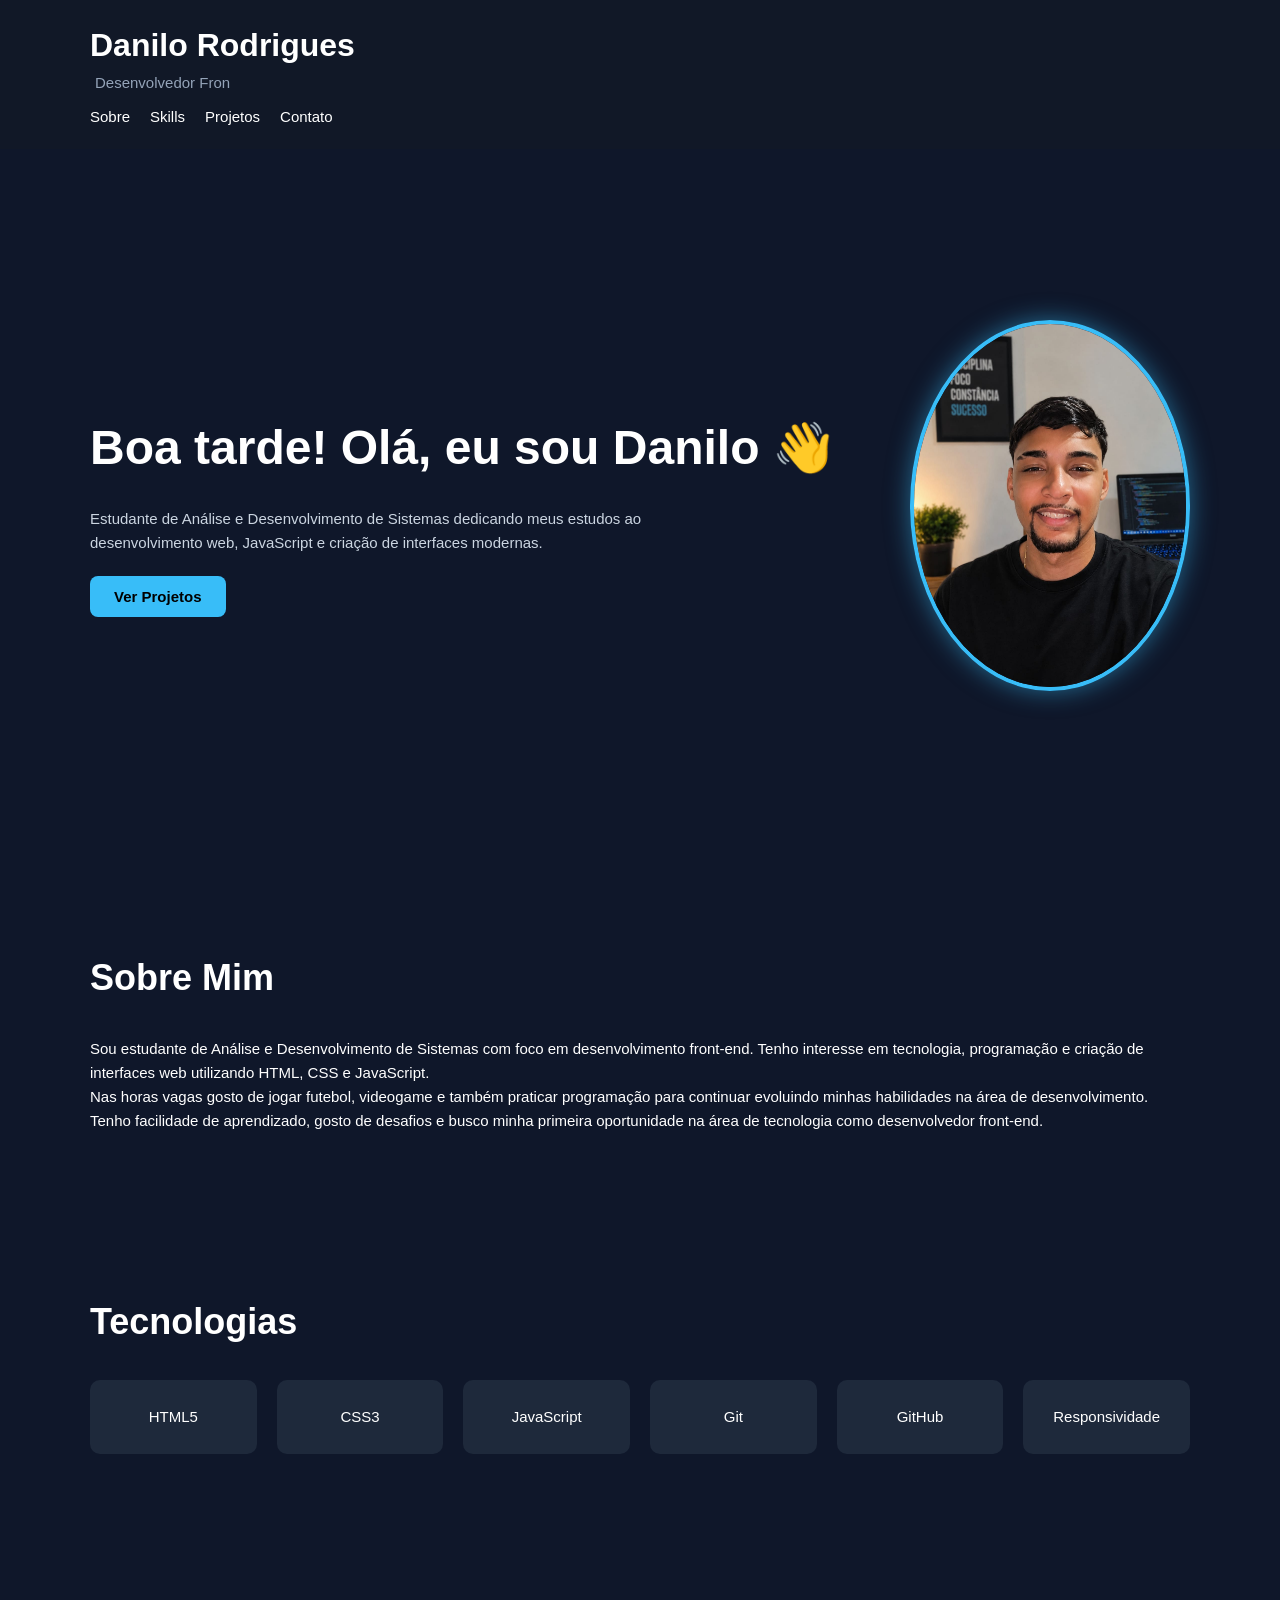
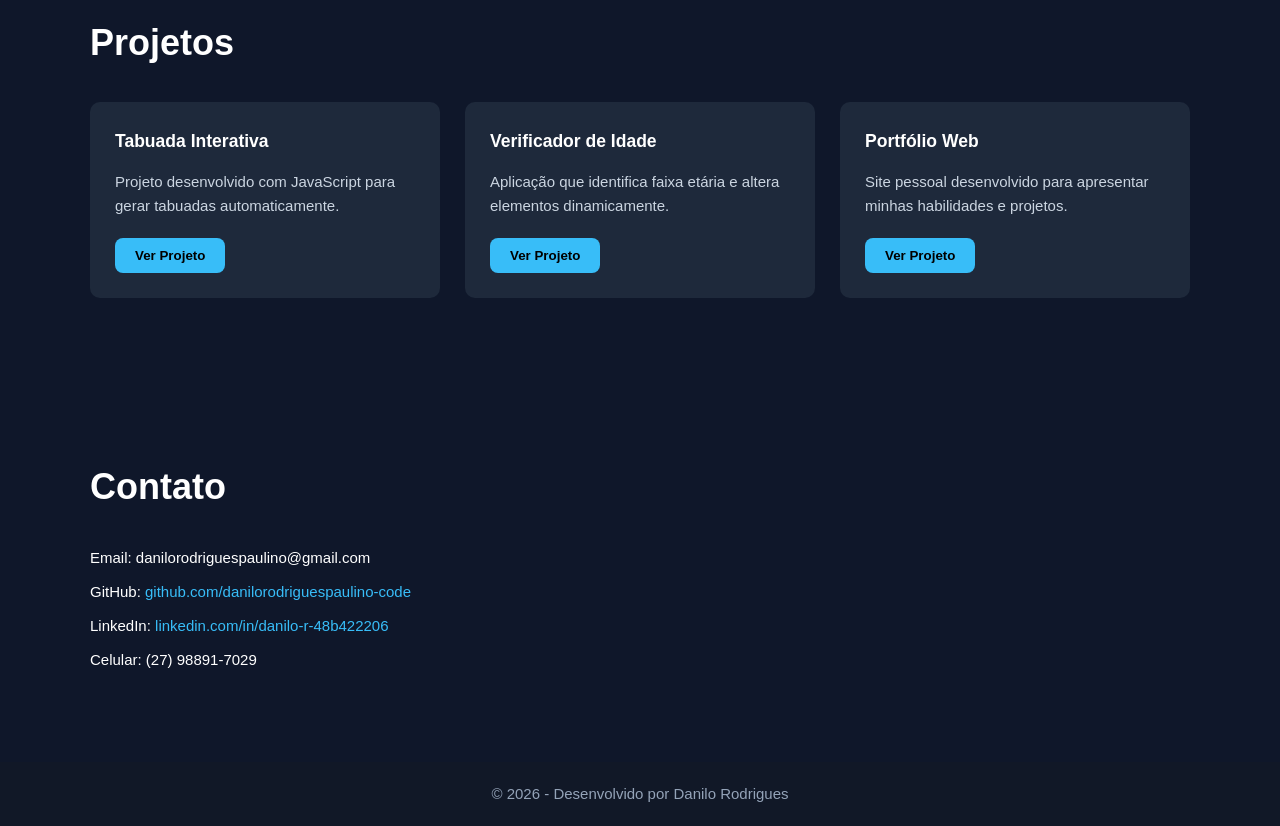
<file: index.html>
<!DOCTYPE html>
<html lang="pt-br">
<head>
    <meta charset="UTF-8">
    <meta name="viewport" content="width=device-width, initial-scale=1.0">
    <title>Portfólio | Danilo Rodrigues</title>
    <link rel="stylesheet" href="style.css">
</head>
<body>

    <header>
        <div class="container">
            <h1>Danilo Rodrigues</h1>
            <p id="maquina-escrever">Desenvolvedor Front-end em formação</p>

            <nav>
                <a href="#sobre">Sobre</a>
                <a href="#skills">Skills</a>
                <a href="#projetos">Projetos</a>
                <a href="#contato">Contato</a>
            </nav>
        </div>
    </header>

    <section id="hero">
        <div class="container hero-content">
            <div>
                <h2 id="msg-saudacao">Olá, eu sou Danilo 👋</h2>
                <p>
                    Estudante de Análise e Desenvolvimento de Sistemas dedicando meus estudos ao desenvolvimento web,
                    JavaScript e criação de interfaces modernas.
                </p>

                <a href="#projetos" class="btn">Ver Projetos</a>
            </div>
            <div class="hero-image">
              <img src="euuu.jpeg" alt="Danilo">
            </div>
        </div>
    </section>

    <section id="sobre">
        <div class="container">
            <h2>Sobre Mim</h2>

            <p>
               Sou estudante de Análise e Desenvolvimento de Sistemas com foco em desenvolvimento front-end. Tenho interesse em tecnologia, programação e criação de interfaces web utilizando HTML, CSS e JavaScript.
                <br>Nas horas vagas gosto de jogar futebol, videogame e também praticar programação para continuar evoluindo minhas habilidades na área de desenvolvimento.
            </p>

            <p>
                Tenho facilidade de aprendizado, gosto de desafios e busco minha primeira
                oportunidade na área de tecnologia como desenvolvedor front-end.
            </p>
        </div>
    </section>

    <section id="skills">
        <div class="container">
            <h2>Tecnologias</h2>

            <div class="skills-grid">
                <div class="card">HTML5</div>
                <div class="card">CSS3</div>
                <div class="card">JavaScript</div>
                <div class="card">Git</div>
                <div class="card">GitHub</div>
                <div class="card">Responsividade</div>
            </div>
        </div>
    </section>

    <section id="projetos">
        <div class="container">
            <h2>Projetos</h2>

            <div class="projetos-grid">

                <div class="projeto-card">
                    <h3>Tabuada Interativa</h3>
                    <p>
                        Projeto desenvolvido com JavaScript para gerar tabuadas automaticamente.
                    </p>
                    <a href="projetos/tabuada/index.html" target="_blank">
                        <button>Ver Projeto</button>
                    </a>
                </div>

                <div class="projeto-card">
                    <h3>Verificador de Idade</h3>
                    <p>
                        Aplicação que identifica faixa etária e altera elementos dinamicamente.
                    </p>
                    <a href="projetos/verificadorid/index.html" target="_blank">
                        <button>Ver Projeto</button>
                    </a>
                </div>

                <div class="projeto-card">
                    <h3>Portfólio Web</h3>
                    <p>
                        Site pessoal desenvolvido para apresentar minhas habilidades e projetos.
                    </p>
                    <button onclick="mostrarMensagem('Portfólio Web')">Ver Projeto</button>
                </div>

            </div>
        </div>
    </section>

    <section id="contato">
        <div class="container">
            <h2>Contato</h2>

            <p>Email: danilorodriguespaulino@gmail.com</p>
            <p>GitHub: <a href="https://github.com/danilorodriguespaulino-code" target="_blank">github.com/danilorodriguespaulino-code</a></p>
            <p>LinkedIn: <a href="https://linkedin.com/in/danilo-r-48b422206" target="_blank">linkedin.com/in/danilo-r-48b422206</a></p>
            <p>Celular: (27) 98891-7029</p>
        </div>
    </section>

    <footer>
        <p>© 2026 - Desenvolvido por Danilo Rodrigues</p>
    </footer>

    <script src="portifolio.js"></script>
</body>
</html>
</file>
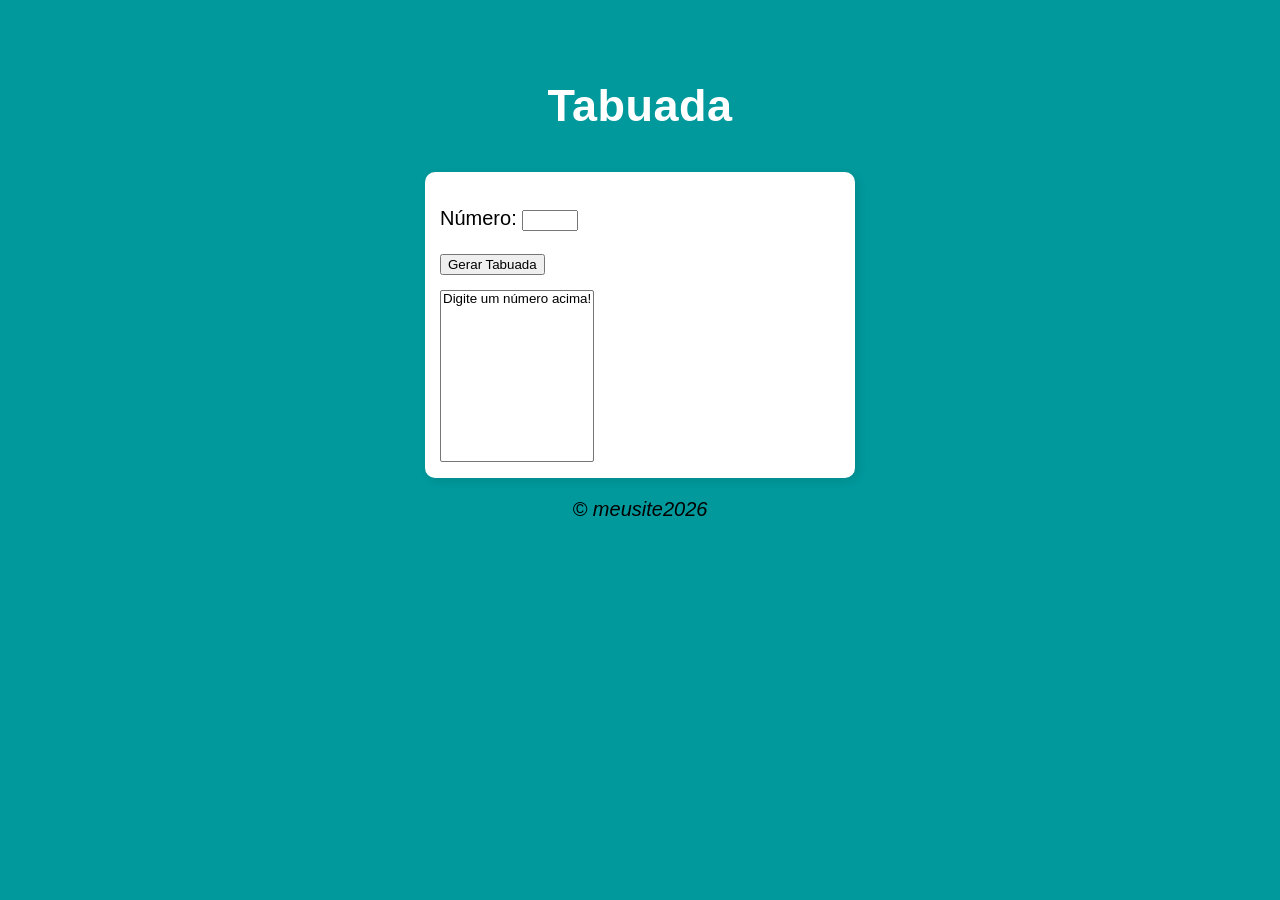
<file: projetos/tabuada/index.html>
<!DOCTYPE html>
<html lang="PT-BR">
<head>
    <meta charset="UTF-8">
    <meta name="viewport" content="width=device-width, initial-scale=1.0">
    <title>Tabuada</title>
    <link rel="stylesheet" href="tabuada.css">
    
</head>
<body>
    <header>
        <h1>Tabuada </h1>

    </header>
    
        <section>
        <div>
            <p>Número: <input type="number" name="num" id="txtn" min="1" max="100"></p>
            <input type="button" value="Gerar Tabuada" onclick="tabuada()">


        </div>
        <select name="tabuada" id="seltab" size="10">
            <option>Digite um número acima!</option></select>
         
           
 
         </div>    

         </div>
        </section>
    <footer>
        <script src="tabuada.js"></script>
        <p>&copy; meusite2026</p>
    </footer>  

    
</body>
</html>
</file>
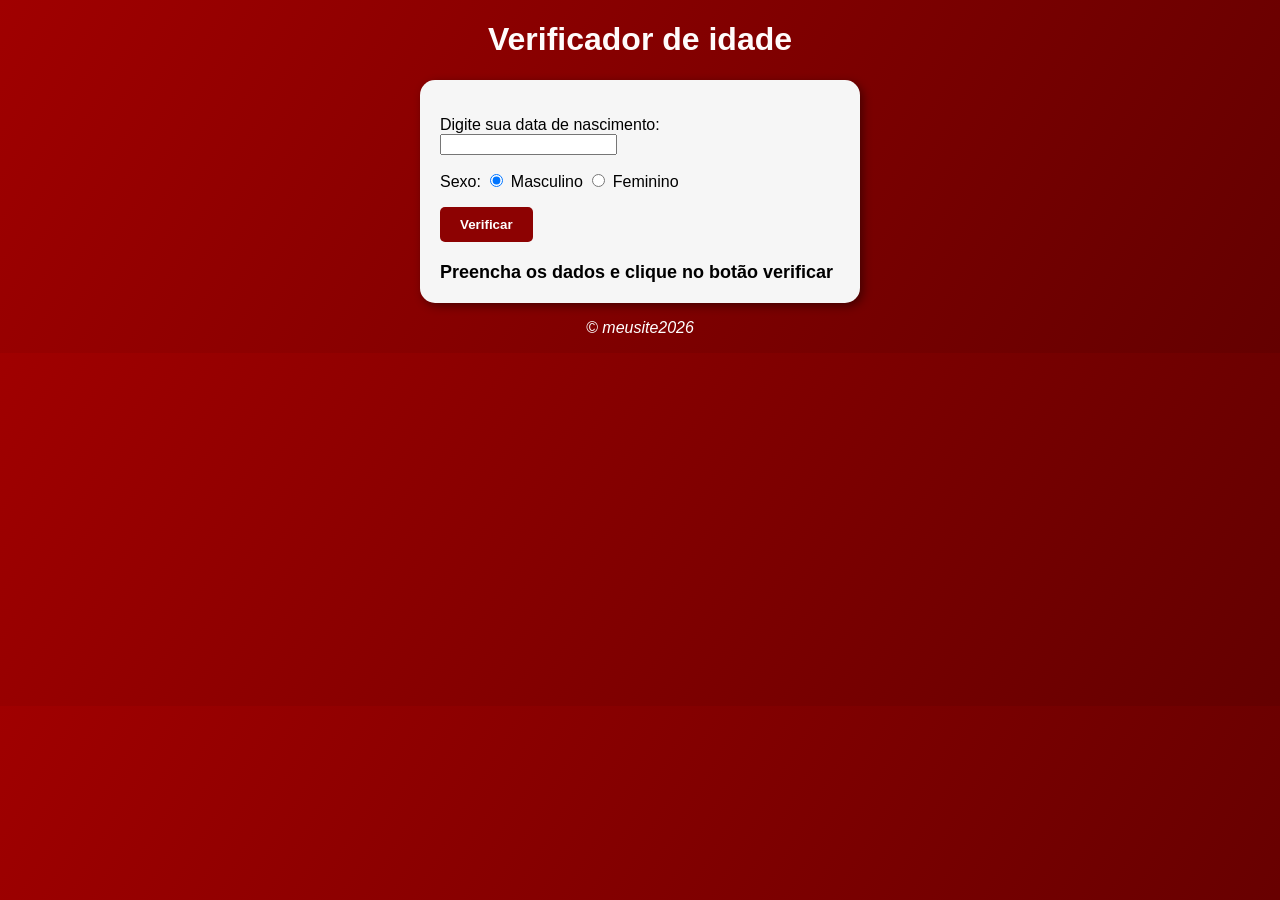
<file: projetos/verificadorid/index.html>
<!DOCTYPE html>
<html lang="PT-BR">
<head>
    <meta charset="UTF-8">
    <meta name="viewport" content="width=device-width, initial-scale=1.0">
    <title>Modelo de Exercício</title>
    <link rel="stylesheet" href="estilo2.css">
</head>
<body >
    <header>
        <h1>Verificador de idade</h1>

    </header>
    
        <section>
         <div>
            <p>Digite sua data de nascimento:
                <input type="number" name="txtano" id="txtano" min="0" >
            </p>
            <p>Sexo:
                <input type="radio" name="radsex" id="mas" checked>
                <label for="mas">Masculino</label>
                <input type="radio" name="radsex" id="fem">
                <label for="fem">Feminino</label>
            </p>
            <p>
                <input type="button" value="Verificar" onclick="Verificar()">
            </p>
         </div>
         <div id="res">
            Preencha os dados e clique no botão verificar

         </div>
        </section>
    <footer>
        <p>&copy; meusite2026</p>
    </footer>  

    <script src="script.js"></script>
</body>
</html>
</file>
<file: style.css>
* {
    margin: 0;
    padding: 0;
    box-sizing: border-box;
}

#maquina-escrever {
    content: '|';
    margin-left: 5px;
    opacity: 1;
    animation:piscar 1.8s infinite;



}


@keyframes piscar {
    0%{opacity: 1;}
    50%{opacity: 0;}
   
}
body {
    font-family: "poppins", sans-serif;
    font-size: 15px;
    background-color: #0f172a;
    color: white;
    line-height: 1.6;
}


.container {
    width: 90%;
    max-width: 1100px;
    margin: auto;
}

header {
    background-color: #111827;
    padding: 20px 0;
    position: sticky;
    top: 0;
}

header h1 {
    font-size: 32px;
}

header p {
    color: #94a3b8;
    margin-bottom: 10px;
}

nav {
    display: flex;
    gap: 20px;
    flex-wrap: wrap;
}

nav a {
    color: white;
    text-decoration: none;
    transition: 0.3s;
}

nav a:hover {
    color: #38bdf8;
}

#hero {
    min-height: 80vh;
    display: flex;
    align-items: center;
}

.hero-content {
    display: flex;
    align-items: center;
    justify-content: space-between;
}

.hero-content h2 {
    font-size: 48px;
    margin-bottom: 20px;
}

.hero-content p {
    max-width: 600px;
    color: #cbd5e1;
    margin-bottom: 30px;
}
.hero-image img {
    width: 280px;   
    object-fit: cover;
    border-radius: 50%;
    border: 4px solid #38bdf8;
    box-shadow: 0 0 25px rgba(56, 189, 248, 0.5);
}

.hero-image img:hover {
    transform: scale(1.05);
   
}

.btn {
    background-color: #38bdf8;
    color: black;
    padding: 12px 24px;
    text-decoration: none;
    border-radius: 8px;
    font-weight: bold;
    transition: 0.3s;
}

.btn:hover {
    opacity: 0.8;
}

section {
    padding: 80px 0;
    
}

section h2 {
    font-size: 36px;
    margin-bottom: 30px;
}

.skills-grid {
    display: grid;
    grid-template-columns: repeat(auto-fit, minmax(150px, 1fr));
    gap: 20px;
}

.card {
    background-color: #1e293b;
    padding: 25px;
    text-align: center;
    border-radius: 10px;
    transition: 0.3s;
}

.card:hover {
    transform: translateY(-5px);
}

.projetos-grid {
    display: grid;
    grid-template-columns: repeat(auto-fit, minmax(250px, 1fr));
    gap: 25px;
}

.projeto-card {
    background-color: #1e293b;
    padding: 25px;
    border-radius: 10px;
}

.projeto-card h3 {
    margin-bottom: 15px;
}

.projeto-card p {
    margin-bottom: 20px;
    color: #cbd5e1;
}

.projeto-card button {
    background-color: #38bdf8;
    border: none;
    padding: 10px 20px;
    border-radius: 8px;
    cursor: pointer;
    font-weight: bold;
}
a {
    color: #38bdf8;
    text-decoration: none;
}
#contato p {
    margin-bottom: 10px;
}

footer {
    background-color: #111827;
    text-align: center;
    padding: 20px;
    color: #94a3b8;
}

@media (max-width: 768px) {
    .hero-content h2 {
        font-size: 36px;
    }

    nav {
        gap: 10px;
    }
}
</file>
<file: projetos/tabuada/tabuada.css>
body {
    font-family: 'Segoe UI', Tahoma, Geneva, Verdana, sans-serif;
    background-color: #01999c;
    margin: 20px;
}
h1 {
    color: #ffffff;
    margin-bottom: 10px;
    line-height: 1.6;
    font-size: 45px;
    letter-spacing: 0.5px;
}
   

header {
    
    padding: 20px;
    text-align: center;
    border-radius: 10px;
}

section {
    background: #ffffff;
    border-radius: 10px;
    padding: 15px;
    width: 400px;
    margin: auto;
    box-shadow: 3px 3px 10px rgba(0, 0, 0, 0.1);
    
}

div {
    font-family: 'Segoe UI', Tahoma, Geneva, Verdana, sans-serif;
    font-size: 20px;
    
    margin-bottom: 15px;
}

footer {
    text-align: center;
    font-style: italic;
    font-size: 20px;
}
</file>
<file: projetos/verificadorid/estilo2.css>
body{
    background:linear-gradient(120deg, rgb(160, 0, 0), rgb(100, 0, 0));
    font: normal 16px Arial,helvetica, sans-serif;
    color: rgb(0, 0, 0);
}

header{
    color: rgb(255, 251, 251);
    text-align: center;



}
section{
    background: rgb(246, 246, 246);
    
    border-radius: 15px;
    padding: 20px;
    box-shadow: 5px 5px 15px rgba(0, 0, 0, 0.432);
    width: 400px;
    margin: auto;
    box-shadow: 3px 3px 10px rgba(0, 0, 0, 0.432);
}
input[type="button"]{
    background: rgb(141, 2, 2);
    color: white;
    border: none;
    padding: 10px 20px;
    border-radius: 5px;
    cursor: pointer;
    font-weight: bold;
    margin: auto;
}

footer{
    color: white;
    text-align: center;
    margin-top: 10px;
    font-style: italic;

}

#foto{
    width: 250px;
    height: 250px;
    border-radius: 50%;
    object-fit: cover;
    display: block;
    margin: 20px auto;

}

#res{
    margin-top: 20px;
    font-size: 18px;
    font-weight: bold;
}
</file>
